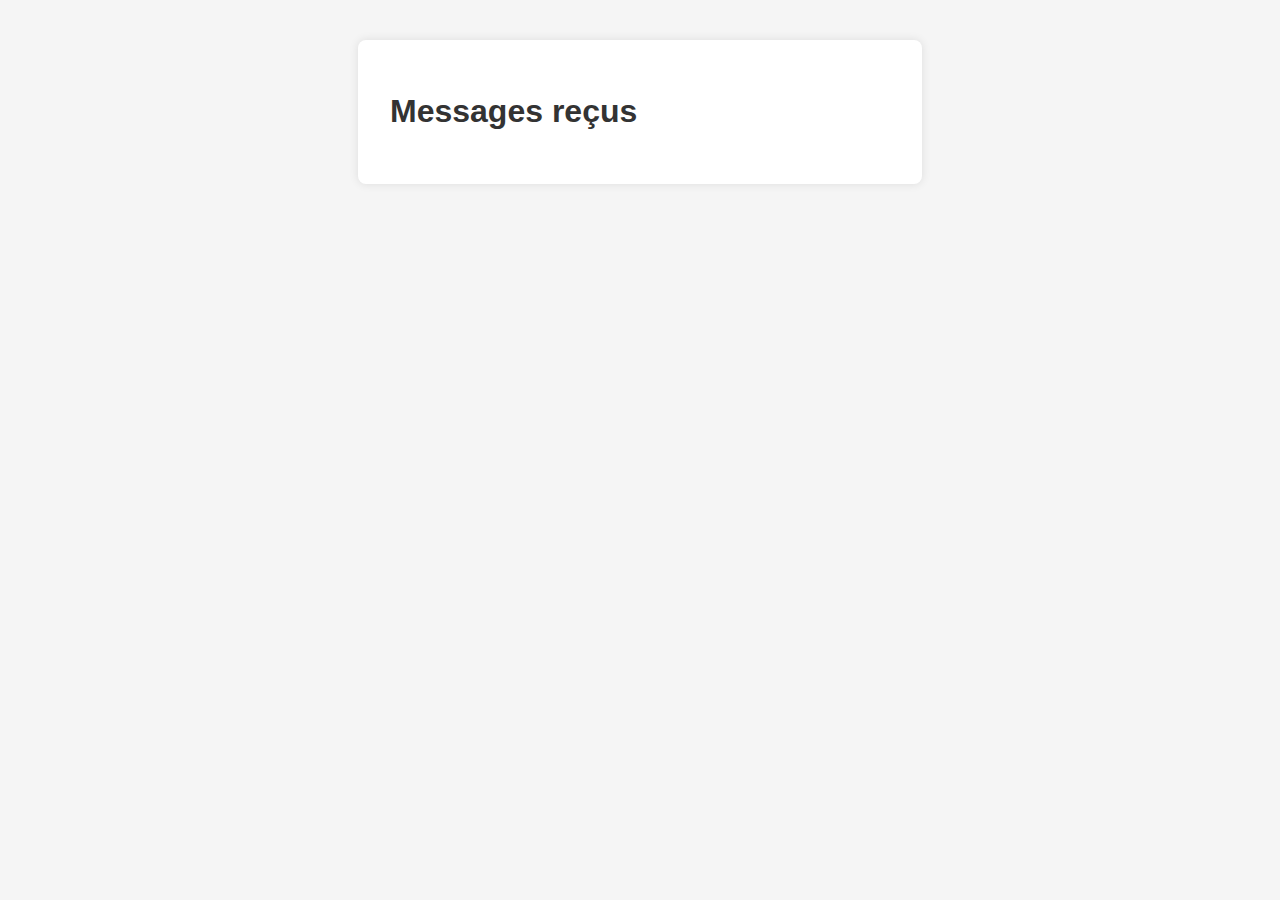
<file: dashboard.html>
<!DOCTYPE html>
<html lang="fr">
<head>
  <meta charset="UTF-8">
  <meta name="viewport" content="width=device-width, initial-scale=1.0">
  <title>Dashboard Sérénité+</title>
  <link rel="stylesheet" href="style.css">
  <script defer src="firebase.js"></script>
</head>
<body>
  <div class="container">
    <h1>Messages reçus</h1>
    <ul id="avisList"></ul>
  </div>
  <script>
    firebase.firestore().collection("avis_prives")
      .orderBy("date", "desc")
      .onSnapshot(snapshot => {
        const list = document.getElementById("avisList");
        list.innerHTML = "";
        snapshot.forEach(doc => {
          const data = doc.data();
          const item = document.createElement("li");
          item.textContent = `${new Date(data.date).toLocaleString()} - ${data.message} (${data.telephone || "anonyme"})`;
          list.appendChild(item);
        });
      });
  </script>
</body>
</html>
</file>
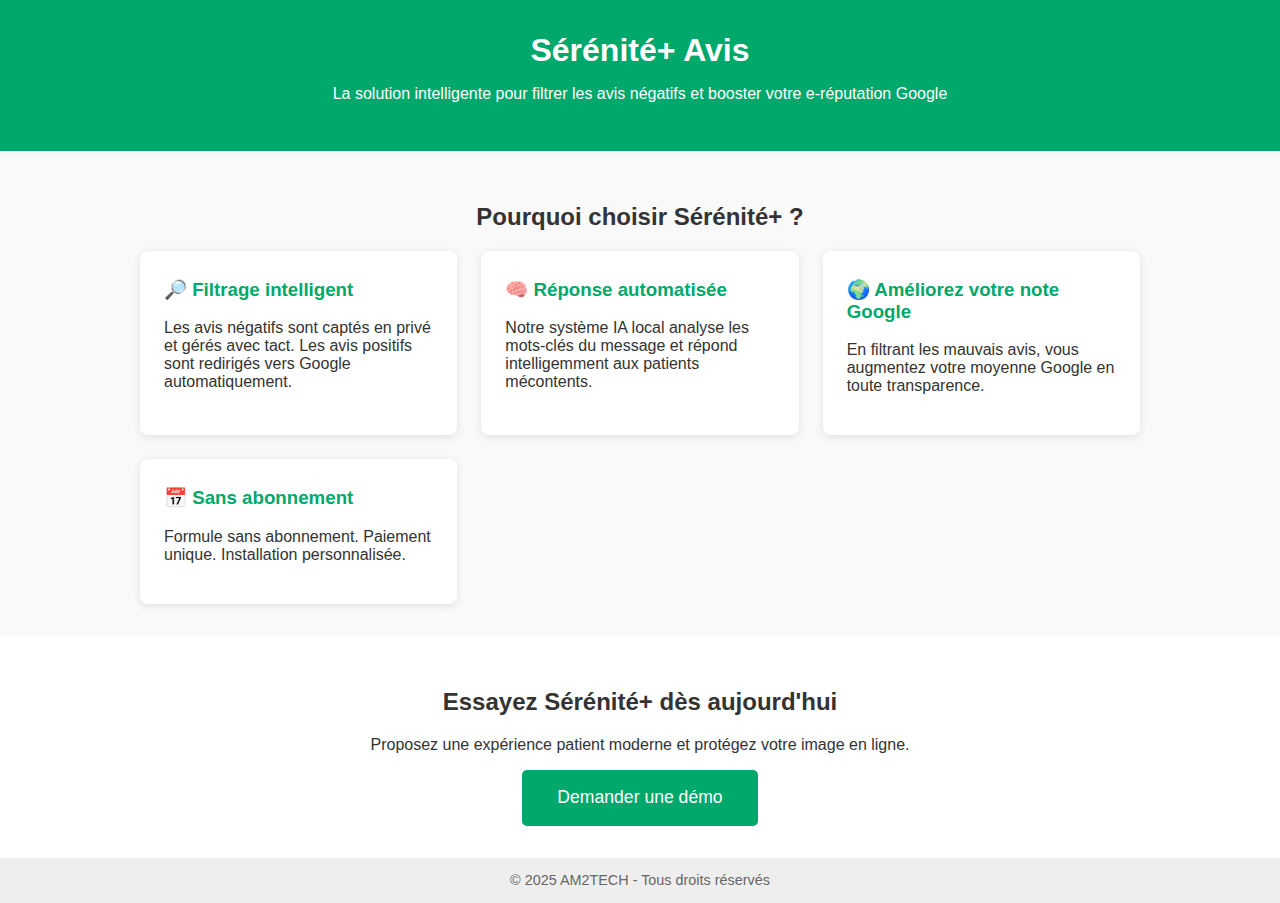
<file: page.html>
<!DOCTYPE html>
<html lang="fr">
<head>
  <meta charset="UTF-8">
  <meta name="viewport" content="width=device-width, initial-scale=1.0">
  <title>Sérénité+ Avis - Gérez votre réputation</title>
  <style>
    body { margin: 0; font-family: 'Segoe UI', sans-serif; background: #f9f9f9; color: #333; }
    header { background: #00a86b; color: white; padding: 2em 1em; text-align: center; }
    header h1 { margin: 0; font-size: 2em; }
    .section { max-width: 1000px; margin: auto; padding: 2em 1em; }
    .features { display: grid; grid-template-columns: repeat(auto-fit, minmax(250px, 1fr)); gap: 1.5em; }
    .feature { background: white; padding: 1.5em; border-radius: 8px; box-shadow: 0 2px 8px rgba(0,0,0,0.1); }
    .feature h3 { margin-top: 0.2em; color: #00a86b; }
    .cta { background: #fff; padding: 2em 1em; text-align: center; }
    .cta button { background: #00a86b; color: white; border: none; padding: 1em 2em; font-size: 1.1em; border-radius: 5px; cursor: pointer; }
    .cta button:hover { background: #00885a; }
    footer { text-align: center; font-size: 0.9em; padding: 1em; background: #eee; color: #666; }
  </style>
</head>
<body>
  <header>
    <h1>Sérénité+ Avis</h1>
    <p>La solution intelligente pour filtrer les avis négatifs et booster votre e-réputation Google</p>
  </header>

  <section class="section">
    <h2 style="text-align:center;">Pourquoi choisir Sérénité+ ?</h2>
    <div class="features">
      <div class="feature">
        <h3>🔎 Filtrage intelligent</h3>
        <p>Les avis négatifs sont captés en privé et gérés avec tact. Les avis positifs sont redirigés vers Google automatiquement.</p>
      </div>
      <div class="feature">
        <h3>🧠 Réponse automatisée</h3>
        <p>Notre système IA local analyse les mots-clés du message et répond intelligemment aux patients mécontents.</p>
      </div>
      <div class="feature">
        <h3>🌍 Améliorez votre note Google</h3>
        <p>En filtrant les mauvais avis, vous augmentez votre moyenne Google en toute transparence.</p>
      </div>
      <div class="feature">
        <h3>📅 Sans abonnement</h3>
        <p>Formule sans abonnement. Paiement unique. Installation personnalisée.</p>
      </div>
    </div>
  </section>

  <section class="cta">
    <h2>Essayez Sérénité+ dès aujourd'hui</h2>
    <p>Proposez une expérience patient moderne et protégez votre image en ligne.</p>
    <button onclick="window.location.href='mailto:contact@am2tech.fr'">Demander une démo</button>
  </section>

  <footer>
    &copy; 2025 AM2TECH - Tous droits réservés
  </footer>
</body>
</html>
</file>
<file: style.css>
body {
  font-family: Arial, sans-serif;
  background: #f5f5f5;
  padding: 2em;
  color: #333;
}
.container {
  background: white;
  max-width: 500px;
  margin: auto;
  padding: 2em;
  border-radius: 8px;
  box-shadow: 0 0 10px rgba(0,0,0,0.1);
}
button {
  margin: 1em 0.5em;
  padding: 1em 2em;
  font-size: 1em;
  cursor: pointer;
}
textarea, input {
  width: 100%;
  padding: 0.8em;
  margin: 1em 0;
  border-radius: 4px;
  border: 1px solid #ccc;
}
</file>
